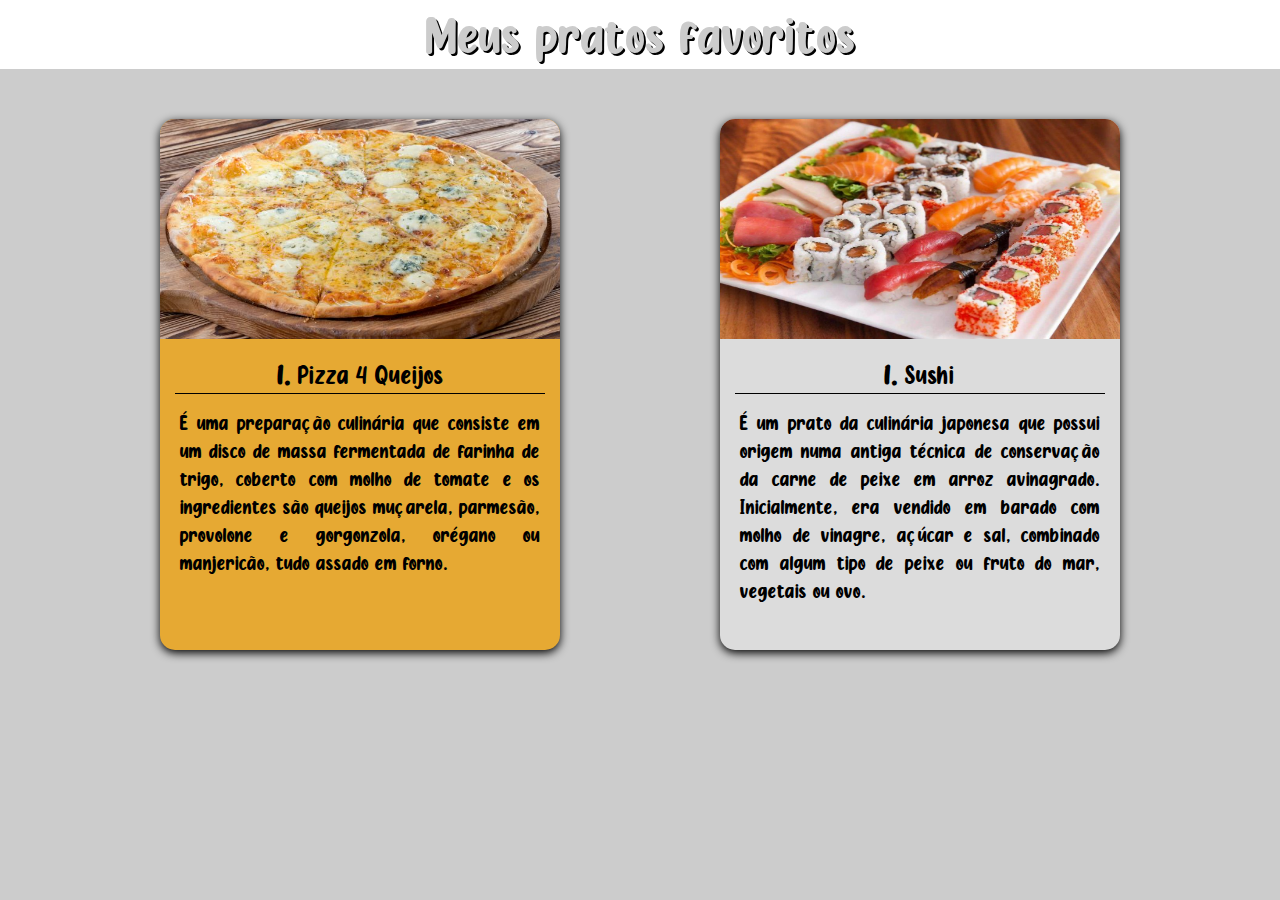
<file: index.html>
<!DOCTYPE html>
<html lang="pt-br">
<head>
    <meta charset="UTF-8">
    <meta name="viewport" content="width=device-width, initial-scale=1.0">
    <link rel="stylesheet" href="style2.css">
    <title>Pratos Favoritos</title>
</head>
<body>
    <h1>Meus pratos favoritos</h1>
    <div class="box">
        <div class="card numero-5">
            <div class="imagem">
                <a href="pizza.html"><img src="assets/pizza.jpg" alt="pizza quatro queijos"></a>
            </div>
            
            <div class="conteudo">
                <h2> <span>1.</span> Pizza 4 Queijos </h2>
                <p>
                    É uma preparação culinária que consiste em um disco de massa fermentada de farinha de trigo, 
                    coberto com molho de tomate e os ingredientes são queijos muçarela, parmesão, provolone e gorgonzola,
                    orégano ou manjericão, tudo assado em forno.
                </p>
            </div>
        </div>
        <div class="card numero-6">
            <div class="imagem">
                <a href="sushi.html"><img src="assets/sushi.jpg" alt="sushi"></a>
            </div>
            
            <div class="conteudo">
                <h2> <span>1.</span> Sushi </h2>
                <p>
                    É um prato da culinária japonesa que possui origem numa antiga técnica de conservação da carne de peixe 
                    em arroz avinagrado. Inicialmente, era vendido em barado com molho de vinagre, açúcar e sal, 
                    combinado com algum tipo de peixe ou fruto do mar, vegetais ou ovo.
                </p>
            </div>
        </div>
    </div>
</body>
</html>
</file>
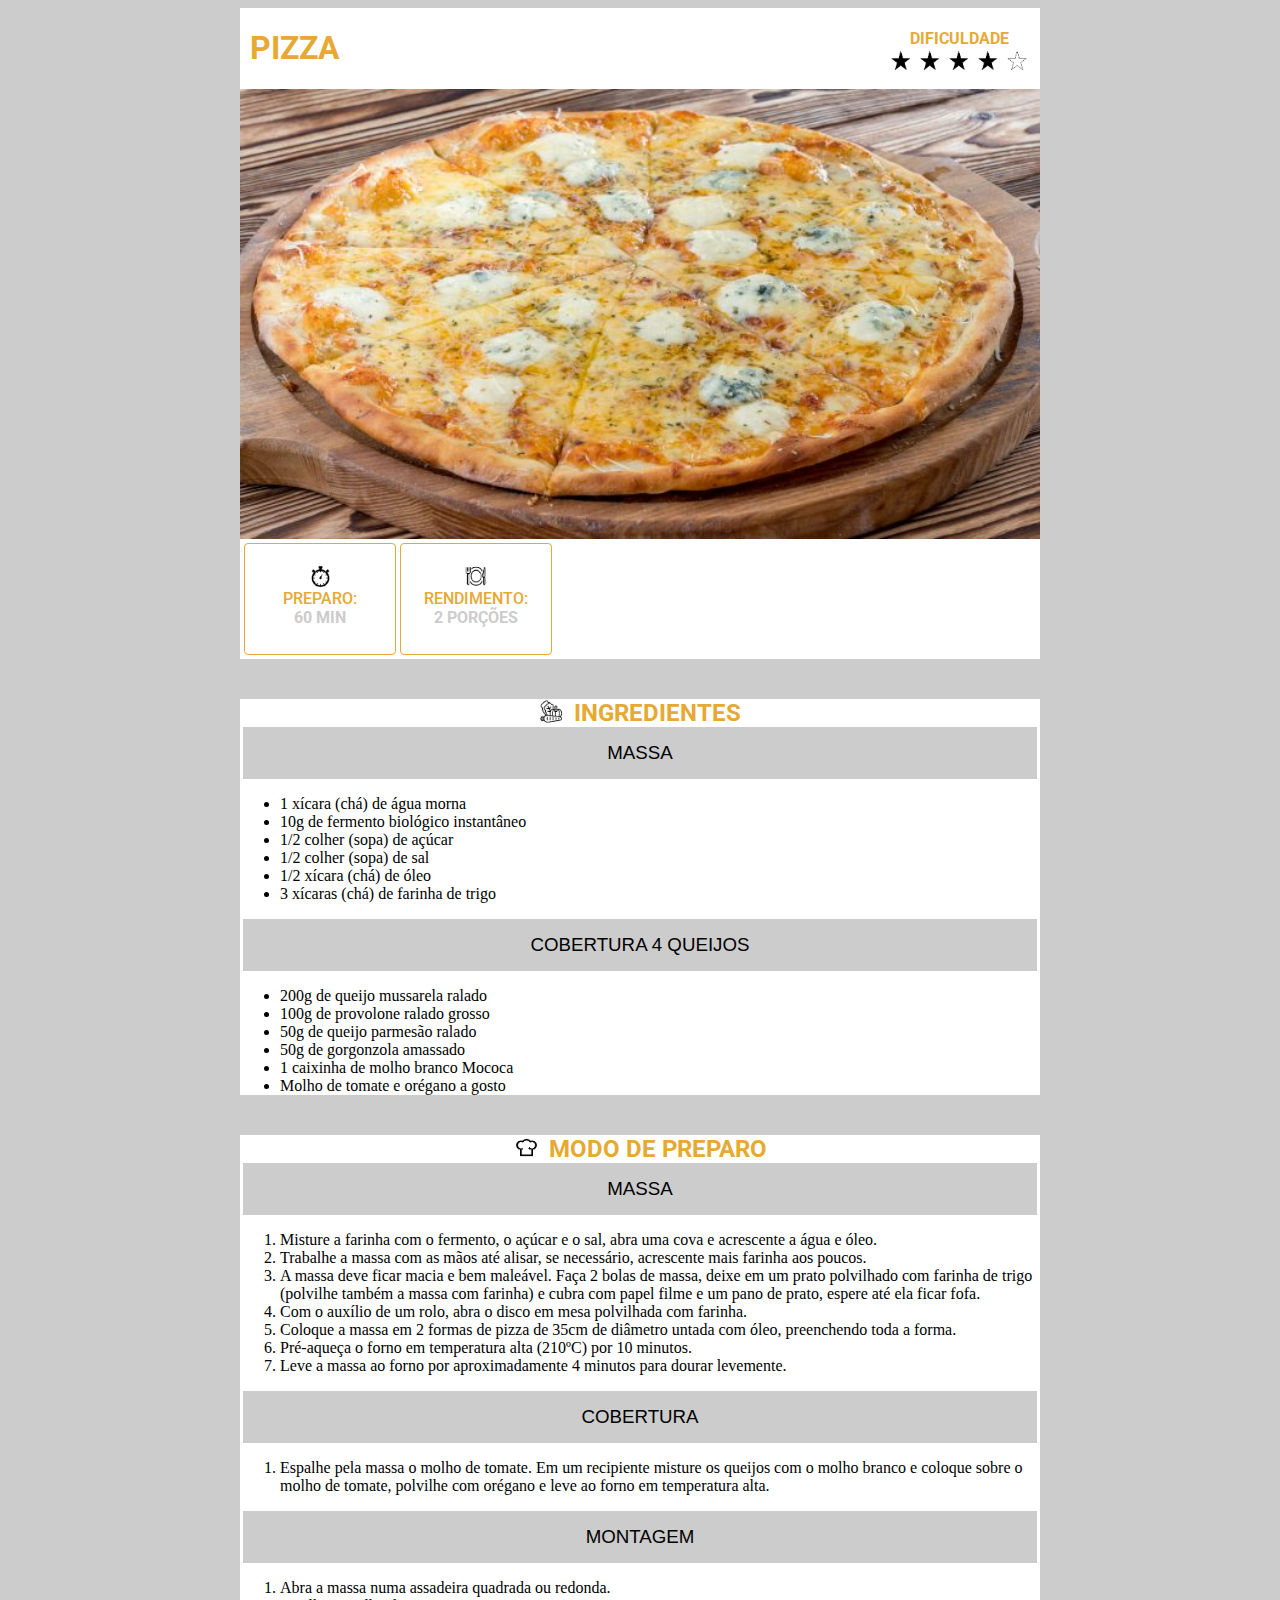
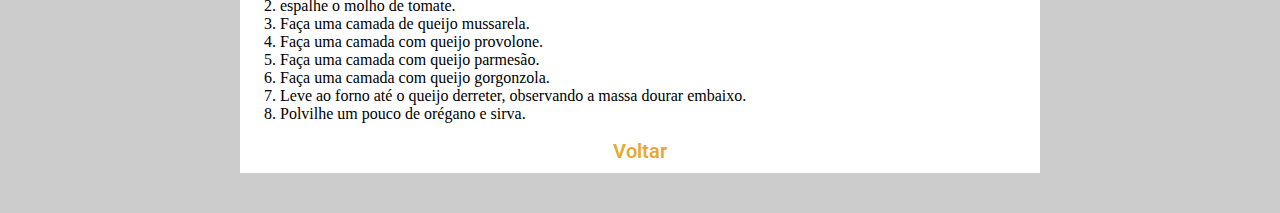
<file: pizza.html>
<!DOCTYPE html>
<html lang="pt-br">
<head>
    <meta charset="UTF-8">
    <meta name="viewport" content="width=device-width, initial-scale=1.0">
    <link rel="stylesheet" href="style.css">
    <link rel="preconnect" href="https://fonts.gstatic.com">
    <link href="https://fonts.googleapis.com/css2?family=Roboto:wght@100;400&display=swap" rel="stylesheet">
    <title>Receita Sushi</title>
</head>
<body>
    <div class="card-1">
        <div class="titulo">
            <h1 class="pizza"> PIZZA </h1>
            <div class="dificuldade">
                <h4 class="pizza"> DIFICULDADE </h4>
                <img src="assets/dificuldade.png" alt="nivel de dificuldade" class="estrelinhas">
                <img src="assets/dificuldade.png" alt="nivel de dificuldade" class="estrelinhas">
                <img src="assets/dificuldade.png" alt="nivel de dificuldade" class="estrelinhas">
                <img src="assets/dificuldade.png" alt="nivel de dificuldade" class="estrelinhas">
                <img src="assets/dificuldade2.png" alt="nivel de dificuldade" class="estrelinhas">
            </div>
        </div>
        
        <img src="assets/pizza.jpg" alt="pizza quatro queijos">
        <div class="infos">
            <div class="box">
                <img src="assets/cronometro.png" alt="cronometro" class="icone">
                <p class="pizza"> PREPARO:  <br> <span>60 MIN</span> </p>
            </div>
            <div class="box">
                <img src="assets/rendimento.png" alt="bandeja" class="icone">
                <p class="pizza"> RENDIMENTO: <br> <span>2 PORÇÕES</span> </p>
            </div>
        </div>
    </div>

    <div class="card-1">
        <div class="ingredientes">
            <img src="assets/ingredientes.png" alt="icone de ingredientes da receita" class="icone-2">
            <h2 class="pizza"> INGREDIENTES </h2>
        </div>
        <h3> MASSA </h3>
        <ul>
            <li>1 xícara (chá) de água morna</li>
            <li>10g de fermento biológico instantâneo</li>
            <li>1/2 colher (sopa) de açúcar</li>
            <li>1/2 colher (sopa) de sal</li>
            <li>1/2 xícara (chá) de óleo</li>
            <li>3 xícaras (chá) de farinha de trigo</li>
        </ul>
        <h3> COBERTURA 4 QUEIJOS </h3>
        <ul>
            <li>200g de queijo mussarela ralado</li>
            <li>100g de provolone ralado grosso</li>
            <li>50g de queijo parmesão ralado</li>
            <li>50g de gorgonzola amassado</li>
            <li>1 caixinha de molho branco Mococa</li>
            <li>Molho de tomate e orégano a gosto</li>
        </ul>
    </div>

    <div class="card-1">
        <div class="preparo ingredientes">
            <img src="assets/preparo.png" alt="icone de ingredientes da receita" class="icone-2">
            <h2 class="pizza"> MODO DE PREPARO </h2>
        </div>
        <h3> MASSA </h3>
        <ol>
            <li>Misture a farinha com o fermento, o açúcar e o sal, abra uma cova e acrescente a água e óleo.</li>
            <li>Trabalhe a massa com as mãos até alisar, se necessário, acrescente mais farinha aos poucos.</li>
            <li>A massa deve ficar macia e bem maleável. Faça 2 bolas de massa, deixe em um prato polvilhado com farinha de trigo (polvilhe também a massa com farinha) e cubra com papel filme e um pano de prato, espere até ela ficar fofa.</li>
            <li>Com o auxílio de um rolo, abra o disco em mesa polvilhada com farinha.</li>
            <li>Coloque a massa em 2 formas de pizza de 35cm de diâmetro untada com óleo, preenchendo toda a forma.</li>
            <li>Pré-aqueça o forno em temperatura alta (210ºC) por 10 minutos.</li>
            <li>Leve a massa ao forno por aproximadamente 4 minutos para dourar levemente.</li>
        </ol>
        <h3> COBERTURA </h3>
        <ol>
            <li>Espalhe pela massa o molho de tomate. Em um recipiente misture os queijos com o molho branco e coloque sobre o molho de tomate, polvilhe com orégano e leve ao forno em temperatura alta.</li>
        </ol>

        <h3> MONTAGEM </h3>
        <ol>
            <li>Abra a massa numa assadeira quadrada ou redonda.</li>
            <li>espalhe o molho de tomate.</li>
            <li>Faça uma camada de queijo mussarela.</li>
            <li>Faça uma camada com queijo provolone.</li>
            <li>Faça uma camada com queijo parmesão.</li>
            <li>Faça uma camada com queijo gorgonzola.</li>
            <li>Leve ao forno até o queijo derreter, observando a massa dourar embaixo.</li>
            <li>Polvilhe um pouco de orégano e sirva.</li>
        </ol>
        <a class="pizza" href="index.html">Voltar</a>
    </div>
</body>
</html>
</file>
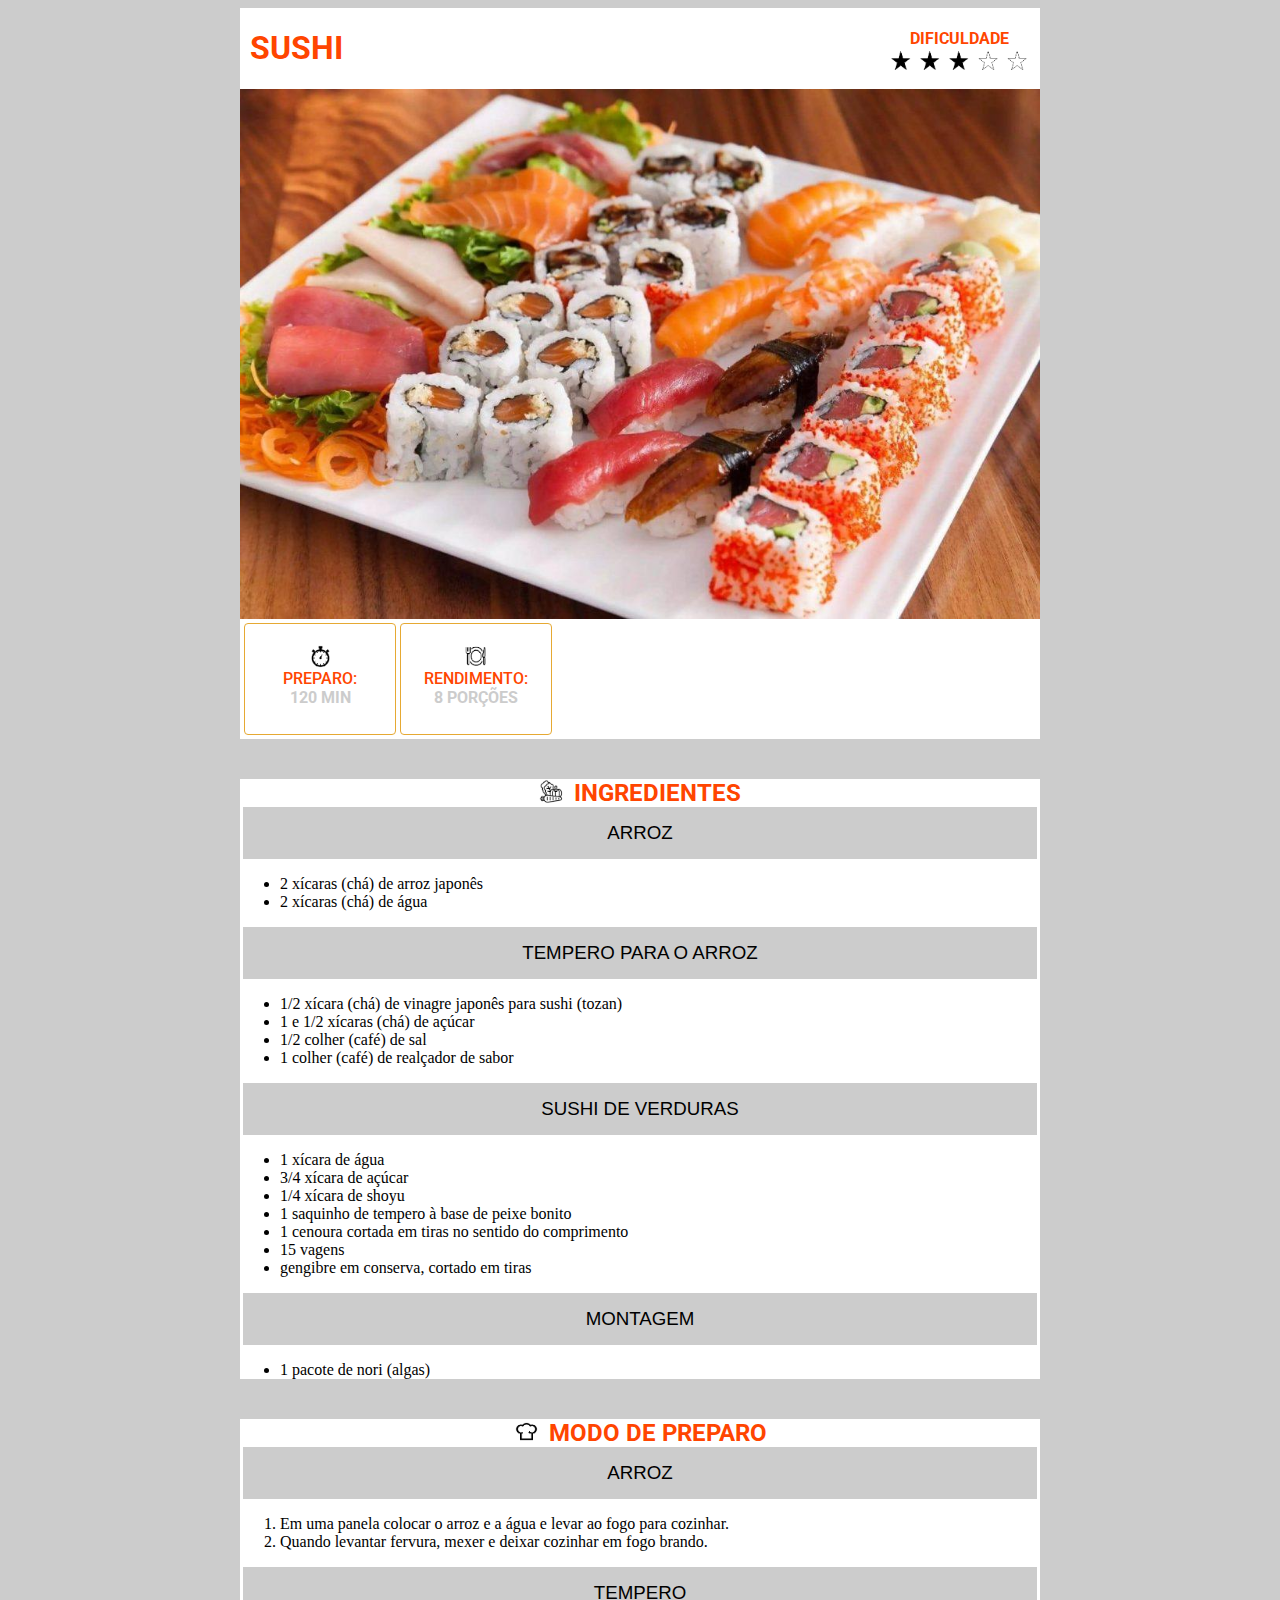
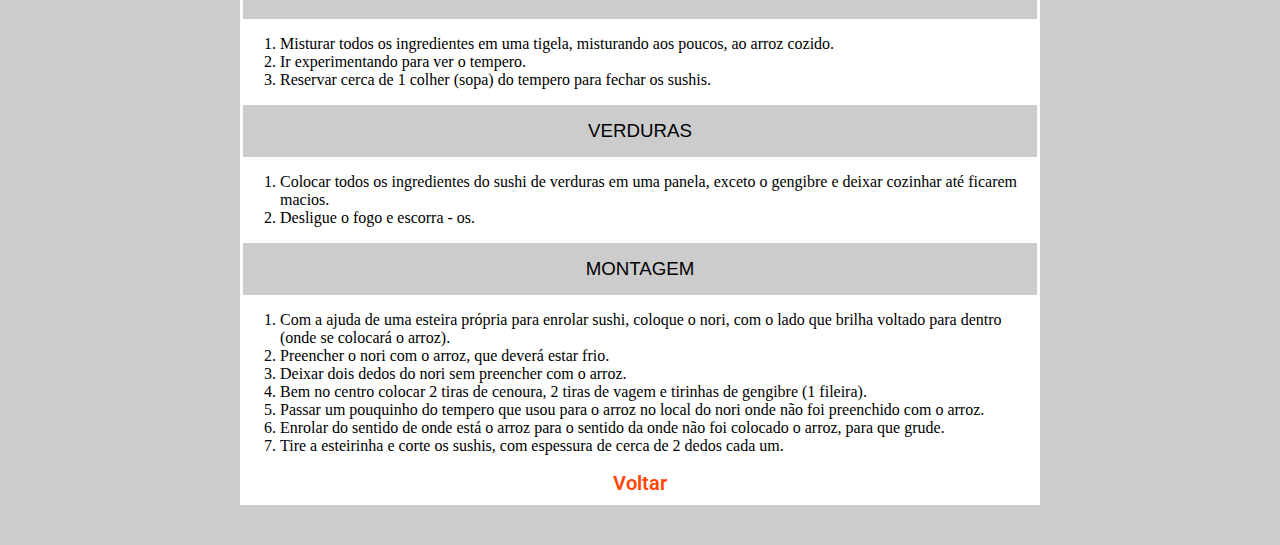
<file: sushi.html>
<!DOCTYPE html>
<html lang="pt-br">
<head>
    <meta charset="UTF-8">
    <meta name="viewport" content="width=device-width, initial-scale=1.0">
    <link rel="stylesheet" href="style.css">
    <link rel="preconnect" href="https://fonts.gstatic.com">
    <link href="https://fonts.googleapis.com/css2?family=Roboto:wght@100;400&display=swap" rel="stylesheet">
    <title>Receita Sushi</title>
</head>
<body>
    <div class="card-1">
        <div class="titulo">
            <h1> SUSHI </h1>
            <div class="dificuldade">
                <h4> DIFICULDADE </h4>
                <img src="assets/dificuldade.png" alt="nivel de dificuldade" class="estrelinhas">
                <img src="assets/dificuldade.png" alt="nivel de dificuldade" class="estrelinhas">
                <img src="assets/dificuldade.png" alt="nivel de dificuldade" class="estrelinhas">
                <img src="assets/dificuldade2.png" alt="nivel de dificuldade" class="estrelinhas">
                <img src="assets/dificuldade2.png" alt="nivel de dificuldade" class="estrelinhas">
            </div>
        </div>
        
        <img src="assets/sushi.jpg" alt="bandeja com varios tipos de sushi">
        <div class="infos">
            <div class="box">
                <img src="assets/cronometro.png" alt="cronometro" class="icone">
                <p> PREPARO:  <br> <span>120 MIN</span> </p>
            </div>
            <div class="box">
                <img src="assets/rendimento.png" alt="bandeja" class="icone">
                <p> RENDIMENTO: <br> <span>8 PORÇÕES</span> </p>
            </div>
        </div>
    </div>

    <div class="card-1">
        <div class="ingredientes">
            <img src="assets/ingredientes.png" alt="icone de ingredientes da receita" class="icone-2">
            <h2> INGREDIENTES </h2>
        </div>
        <h3> ARROZ </h3>
        <ul>
            <li>2 xícaras (chá) de arroz japonês</li>
            <li>2 xícaras (chá) de água</li>
        </ul>
        <h3> TEMPERO PARA O ARROZ </h3>
        <ul>
            <li>1/2 xícara (chá) de vinagre japonês para sushi (tozan)</li>
            <li>1 e 1/2 xícaras (chá) de açúcar</li>
            <li>1/2 colher (café) de sal</li>
            <li>1 colher (café) de realçador de sabor</li>
        </ul>
        <h3> SUSHI DE VERDURAS </h3>
        <ul>
            <li>1 xícara de água</li>
            <li>3/4 xícara de açúcar</li>
            <li>1/4 xícara de shoyu</li>
            <li>1 saquinho de tempero à base de peixe bonito</li>
            <li>1 cenoura cortada em tiras no sentido do comprimento</li>
            <li>15 vagens</li>
            <li>gengibre em conserva, cortado em tiras</li>
        </ul>
        <h3> MONTAGEM </h3>
        <ul>
            <li>1 pacote de nori (algas)</li>
        </ul>
    </div>

    <div class="card-1">
        <div class="preparo ingredientes">
            <img src="assets/preparo.png" alt="icone de ingredientes da receita" class="icone-2">
            <h2> MODO DE PREPARO </h2>
        </div>
        <h3> ARROZ </h3>
        <ol>
            <li>Em uma panela colocar o arroz e a água e levar ao fogo para cozinhar.</li>
            <li>Quando levantar fervura, mexer e deixar cozinhar em fogo brando.</li>
        </ol>
        <h3> TEMPERO </h3>
        <ol>
            <li>Misturar todos os ingredientes em uma tigela, misturando aos poucos, ao arroz cozido.</li>
            <li>Ir experimentando para ver o tempero.</li>
            <li>Reservar cerca de 1 colher (sopa) do tempero para fechar os sushis.</li>
        </ol>
        <h3> VERDURAS </h3>
        <ol>
            <li>Colocar todos os ingredientes do sushi de verduras em uma panela, exceto o gengibre e deixar cozinhar até ficarem macios.</li>
            <li>Desligue o fogo e escorra - os.</li>
        </ol>
        <h3> MONTAGEM </h3>
        <ol>
            <li>Com a ajuda de uma esteira própria para enrolar sushi, coloque o nori, com o lado que brilha voltado para dentro (onde se colocará o arroz).</li>
            <li>Preencher o nori com o arroz, que deverá estar frio.</li>
            <li>Deixar dois dedos do nori sem preencher com o arroz.</li>
            <li>Bem no centro colocar 2 tiras de cenoura, 2 tiras de vagem e tirinhas de gengibre (1 fileira).</li>
            <li>Passar um pouquinho do tempero que usou para o arroz no local do nori onde não foi preenchido com o arroz.</li>
            <li>Enrolar do sentido de onde está o arroz para o sentido da onde não foi colocado o arroz, para que grude.</li>
            <li>Tire a esteirinha e corte os sushis, com espessura de cerca de 2 dedos cada um.</li>
        </ol>
        <a href="index.html">Voltar</a>
    </div>
</body>
</html>
</file>
<file: style2.css>
@font-face {
    font-family: 'Almond Nougat';
    src: url(assets/Almond\ Nougat.ttf);
}

* {
    margin: 0;
    padding: 0;
    box-sizing: border-box;
    font-family: 'Almond Nougat', cursive;
}

body {
    background-color: rgb(204, 204, 204);
}

h1 {
    font-size: 60px;
    color: rgb(204, 204, 204);
    margin-bottom: 50px;
    background-color: white;
    text-align: center;
    font-weight: 200;
    text-shadow: 2px 2px black;
}

.imagem {
    width: 400px;
    height: 220px;
}

.card {
    max-width: 400px;
    border-radius: 15px;
    box-shadow: 0 3px 10px 0 black;
}

img {
    width: 400px;
    height: 100%;
    border-radius: 15px 15px 0 0;
}

h2 {
    font-size: 30px;
    font-weight: 400;
    border-bottom: 1px solid black;
    text-align: center;
}

span {
    font-size: 34px;
    font-weight: 800;
}

p {
    font-size: 24px;
    text-align: justify;
    margin: 15px 5px;
}

.conteudo {
    padding: 15px;
    margin-bottom: 15px;
}

.numero-5 {
    background-color: #E6A933;
}

.numero-6 {
    background-color: #DCDCDC;
}

.box {
    display: flex;
    justify-content: space-evenly;
}
</file>
<file: style.css>
/* {
    border: 2px solid black;
}*/

body {
    background-color: rgb(204, 204, 204);
}

img {
    width: 100%;
}

h1 {
    font-family: 'Roboto', sans-serif;
    color: orangered;
    padding-left: 10px;
}

h2 {
    font-family: 'Roboto', sans-serif;
    color: orangered;
    margin: 0;
    padding-left: 10px;
}

h3 {
    font-family: 'Segoe UI', Tahoma, Geneva, Verdana, sans-serif;
    background-color: rgb(204, 204, 204);
    font-weight: 100;
    text-align: center;
    margin: 0px 3px;
    padding: 15px;
}

.pizza {
    color: #E6A933;
}

h4 {
    font-family: 'Roboto', sans-serif;
    text-align: center; 
    margin-bottom: 0;
    color: orangered;
}
.card-1 {
    width: 800px;
    background-color: white;
    margin-left: auto;
    margin-right: auto;
    margin-bottom: 40px;
}

.estrelinhas {
    width: 25px;
    height: 25px;
}

.icone {
    display: block;
    margin-left: auto;
    margin-right: auto;
    width: 25px;
    height: 25px;
}

.titulo, .infos {
    display: flex;
}

.dificuldade {
    margin-left: auto;
    padding-right: 10px;
}

.box {
    width: 150px;
    height: 90px;
    margin-left: 4px;
    padding-top: 20px;
    border: 1px solid  #E6A933;
    margin-bottom: 4px;
    border-radius: 4px;
}

p {
    font-family: 'Roboto', sans-serif;
    color: orangered;
    font-weight: 500;
    text-align: center;
    margin-top: 0;
}

span {
    color:  rgb(204, 204, 204);
    font-weight: 700;
}

.ingredientes {
    display: flex;
    justify-content: center;
}

.icone-2 {
    width: 25px;
    height: 25px;
}

a {
    font-family: 'Roboto', sans-serif;
    text-decoration: none;
    color: orangered;
    font-weight: 600;
    font-size: 20px;
    display: block;
    text-align: center;
    padding-bottom: 10px;
}

a:visited {
    text-decoration: none;
}
</file>
